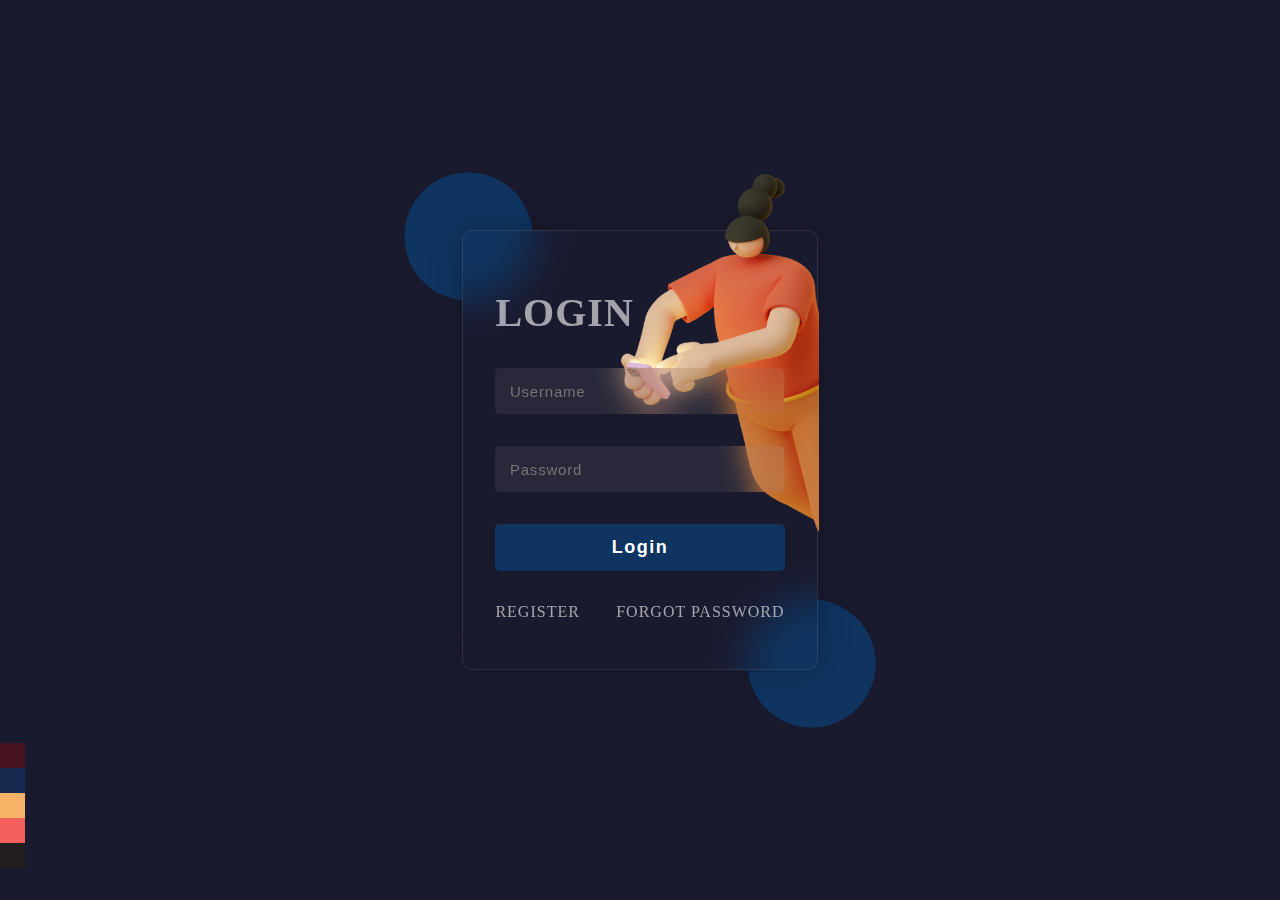
<file: templates/glass-login/tamplate.html>
<!DOCTYPE html>
<html lang="en">
  <head>
    <meta charset="UTF-8" />
    <meta name="viewport" content="width=device-width, initial-scale=1.0" />
    <title>Glassmorphism Login - hi.coder</title>
    <link rel="stylesheet" href="style.css" />
  </head>
  <body>
    <section class="container">
      <div class="login-container">
        <div class="circle circle-one"></div>
        <div class="form-container">
          <img
            src="./assets/illustration.png"
            alt="illustration"
            class="illustration"
          />
          <h1 class="opacity">LOGIN</h1>
          <form method="post" action="">
            <input type="text" name="username" placeholder="Username" required />
            <input id="pwd" type="password" name="password" placeholder="Password" required />
            <span class="toggle-password" onclick="togglePassword('pwd')"></span>
            <button type="submit">Login</button>
          </form>
          
          <div class="register-forget opacity">
            <a href="">REGISTER</a>
            <a href="">FORGOT PASSWORD</a>
          </div>
        </div>
        <div class="circle circle-two"></div>
      </div>
      <div class="theme-btn-container"></div>
    </section>
    <script src="./main.js"></script>
  </body>
</html>
</file>
<file: templates/glass-login/style.css>
:root {
  --background: #1a1a2e;
  --color: #ffffff;
  --primary-color: #0f3460;
}

* {
  box-sizing: border-box;
}

html {
  scroll-behavior: smooth;
}

body {
  margin: 0;
  box-sizing: border-box;
  font-family: "poppins";
  background: var(--background);
  color: var(--color);
  letter-spacing: 1px;
  transition: background 0.2s ease;
  -webkit-transition: background 0.2s ease;
  -moz-transition: background 0.2s ease;
  -ms-transition: background 0.2s ease;
  -o-transition: background 0.2s ease;
}

a {
  text-decoration: none;
  color: var(--color);
}

h1 {
  font-size: 2.5rem;
}

.container {
  display: flex;
  justify-content: center;
  align-items: center;
  height: 100vh;
}

.login-container {
  position: relative;
  width: 22.2rem;
}
.form-container {
  border: 1px solid hsla(0, 0%, 65%, 0.158);
  box-shadow: 0 0 36px 1px rgba(0, 0, 0, 0.2);
  border-radius: 10px;
  backdrop-filter: blur(20px);
  z-index: 99;
  padding: 2rem;
  -webkit-border-radius: 10px;
  -moz-border-radius: 10px;
  -ms-border-radius: 10px;
  -o-border-radius: 10px;
}

.login-container form input {
  display: block;
  padding: 14.5px;
  width: 100%;
  margin: 2rem 0;
  color: var(--color);
  outline: none;
  background-color: #9191911f;
  border: none;
  border-radius: 5px;
  font-weight: 500;
  letter-spacing: 0.8px;
  font-size: 15px;
  backdrop-filter: blur(15px);
  -webkit-border-radius: 5px;
  -moz-border-radius: 5px;
  -ms-border-radius: 5px;
  -o-border-radius: 5px;
}

.login-container form input:focus {
  box-shadow: 0 0 16px 1px rgba(0, 0, 0, 0.2);
  animation: wobble 0.3s ease-in;
  -webkit-animation: wobble 0.3s ease-in;
}

.login-container form button {
  background-color: var(--primary-color);
  color: var(--color);
  display: block;
  padding: 13px;
  border-radius: 5px;
  outline: none;
  font-size: 18px;
  letter-spacing: 1.5px;
  font-weight: bold;
  width: 100%;
  cursor: pointer;
  margin-bottom: 2rem;
  transition: all 0.1s ease-in-out;
  border: none;
  -webkit-border-radius: 5px;
  -moz-border-radius: 5px;
  -ms-border-radius: 5px;
  -o-border-radius: 5px;
  -webkit-transition: all 0.1s ease-in-out;
  -moz-transition: all 0.1s ease-in-out;
  -ms-transition: all 0.1s ease-in-out;
  -o-transition: all 0.1s ease-in-out;
}

.login-container form button:hover {
  box-shadow: 0 0 10px 1px rgba(0, 0, 0, 0.15);
  transform: scale(1.02);
  -webkit-transform: scale(1.02);
  -moz-transform: scale(1.02);
  -ms-transform: scale(1.02);
  -o-transform: scale(1.02);
}

.circle {
  width: 8rem;
  height: 8rem;
  background: var(--primary-color);
  border-radius: 50%;
  -webkit-border-radius: 50%;
  -moz-border-radius: 50%;
  -ms-border-radius: 50%;
  -o-border-radius: 50%;
  position: absolute;
}

.illustration {
  position: absolute;
  top: -14%;
  right: -2px;
  width: 90%;
}

.circle-one {
  top: 0;
  left: 0;
  z-index: -1;
  transform: translate(-45%, -45%);
  -webkit-transform: translate(-45%, -45%);
  -moz-transform: translate(-45%, -45%);
  -ms-transform: translate(-45%, -45%);
  -o-transform: translate(-45%, -45%);
}

.circle-two {
  bottom: 0;
  right: 0;
  z-index: -1;
  transform: translate(45%, 45%);
  -webkit-transform: translate(45%, 45%);
  -moz-transform: translate(45%, 45%);
  -ms-transform: translate(45%, 45%);
  -o-transform: translate(45%, 45%);
}

.register-forget {
  margin: 1rem 0;
  display: flex;
  justify-content: space-between;
}
.opacity {
  opacity: 0.6;
}

.theme-btn-container {
  position: absolute;
  left: 0;
  bottom: 2rem;
}

.theme-btn {
  cursor: pointer;
  transition: all 0.3s ease-in;
  -webkit-transition: all 0.3s ease-in;
  -moz-transition: all 0.3s ease-in;
  -ms-transition: all 0.3s ease-in;
  -o-transition: all 0.3s ease-in;
}

.theme-btn:hover {
  width: 40px !important;
}

@keyframes wobble {
  0% {
    transform: scale(1.025);
    -webkit-transform: scale(1.025);
    -moz-transform: scale(1.025);
    -ms-transform: scale(1.025);
    -o-transform: scale(1.025);
  }
  25% {
    transform: scale(1);
    -webkit-transform: scale(1);
    -moz-transform: scale(1);
    -ms-transform: scale(1);
    -o-transform: scale(1);
  }
  75% {
    transform: scale(1.025);
    -webkit-transform: scale(1.025);
    -moz-transform: scale(1.025);
    -ms-transform: scale(1.025);
    -o-transform: scale(1.025);
  }
  100% {
    transform: scale(1);
    -webkit-transform: scale(1);
    -moz-transform: scale(1);
    -ms-transform: scale(1);
    -o-transform: scale(1);
  }
}
</file>
